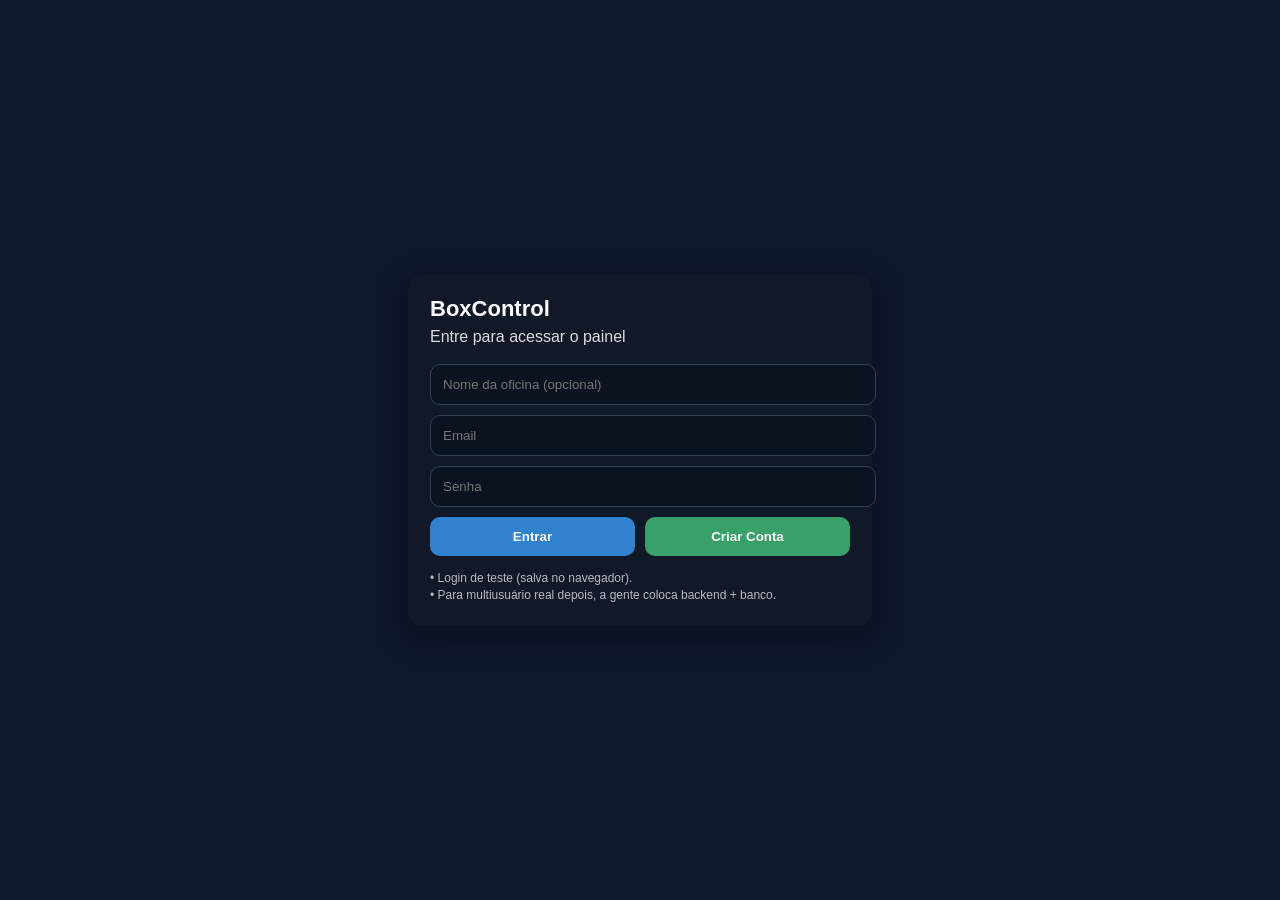
<file: index.html>
<!DOCTYPE html>
<html lang="pt-BR">
<head>
  <meta charset="UTF-8" />
  <meta name="viewport" content="width=device-width, initial-scale=1.0" />
  <title>BoxControl - Login</title>
  <style>
    body{font-family:Arial,sans-serif;background:#0f172a;margin:0;min-height:100vh;display:flex;align-items:center;justify-content:center;color:#fff}
    .card{width:420px;max-width:92vw;background:#111827;border-radius:14px;padding:22px;box-shadow:0 10px 30px rgba(0,0,0,.35)}
    h1{margin:0 0 6px 0;font-size:22px}
    p{margin:0 0 18px 0;opacity:.85}
    input{width:100%;padding:12px;border-radius:10px;border:1px solid #334155;background:#0b1220;color:#fff;margin-bottom:10px}
    button{width:100%;padding:12px;border:none;border-radius:10px;background:#3182ce;color:#fff;font-weight:700;cursor:pointer}
    button:hover{filter:brightness(1.05)}
    .row{display:flex;gap:10px}
    .btn2{background:#38a169}
    .msg{margin-top:10px;font-size:13px;opacity:.95}
    .small{font-size:12px;opacity:.7;margin-top:14px;line-height:1.4}
  </style>
</head>
<body>
  <div class="card">
    <h1>BoxControl</h1>
    <p>Entre para acessar o painel</p>

    <input id="nome" placeholder="Nome da oficina (opcional)" />
    <input id="email" placeholder="Email" />
    <input id="senha" placeholder="Senha" type="password" />

    <div class="row">
      <button id="btnEntrar">Entrar</button>
      <button id="btnCriar" class="btn2">Criar Conta</button>
    </div>

    <div class="msg" id="msg"></div>

    <div class="small">
      • Login de teste (salva no navegador).<br/>
      • Para multiusuário real depois, a gente coloca backend + banco.
    </div>
  </div>

  <script>
    function safeParse(key, fallback){
      try{ const v = localStorage.getItem(key); return v ? JSON.parse(v) : fallback; }
      catch(e){ return fallback; }
    }
    function setJSON(key, value){ localStorage.setItem(key, JSON.stringify(value)); }

    function getUsers(){ return safeParse("bc_users", []); }
    function setUsers(u){ setJSON("bc_users", u); }

    function setSession(user){
      setJSON("bc_session", {
        id: user.id,
        nome: user.nome || "",
        email: user.email,
        loginAt: Date.now()
      });
    }

    function show(msg, ok=false){
      const el = document.getElementById("msg");
      el.textContent = msg;
      el.style.color = ok ? "#86efac" : "#fca5a5";
    }

    document.getElementById("btnCriar").addEventListener("click", ()=>{
      const nome = document.getElementById("nome").value.trim();
      const email = document.getElementById("email").value.trim().toLowerCase();
      const senha = document.getElementById("senha").value;

      if(!email || !senha){
        show("Preencha email e senha para criar conta.");
        return;
      }

      const users = getUsers();
      if(users.some(u => u.email === email)){
        show("Este email já está cadastrado. Use Entrar.");
        return;
      }

      const user = { id: String(Date.now()), nome, email, senha };
      users.push(user);
      setUsers(users);
      setSession(user);

      show("Conta criada e logado com sucesso!", true);
      setTimeout(()=> window.location.href = "dashboard.html", 350);
    });

    document.getElementById("btnEntrar").addEventListener("click", ()=>{
      const email = document.getElementById("email").value.trim().toLowerCase();
      const senha = document.getElementById("senha").value;

      if(!email || !senha){
        show("Digite email e senha.");
        return;
      }

      const users = getUsers();
      const user = users.find(u => u.email === email && u.senha === senha);

      if(!user){
        show("Email ou senha incorretos.");
        return;
      }

      setSession(user);
      show("Login OK! Indo para o painel...", true);
      setTimeout(()=> window.location.href = "dashboard.html", 300);
    });

    // Se já estiver logado, vai direto pro dashboard
    (function(){
      const sess = safeParse("bc_session", null);
      if(sess && sess.email){
        window.location.href = "dashboard.html";
      }
    })();
  </script>
</body>
</html>
</file>
